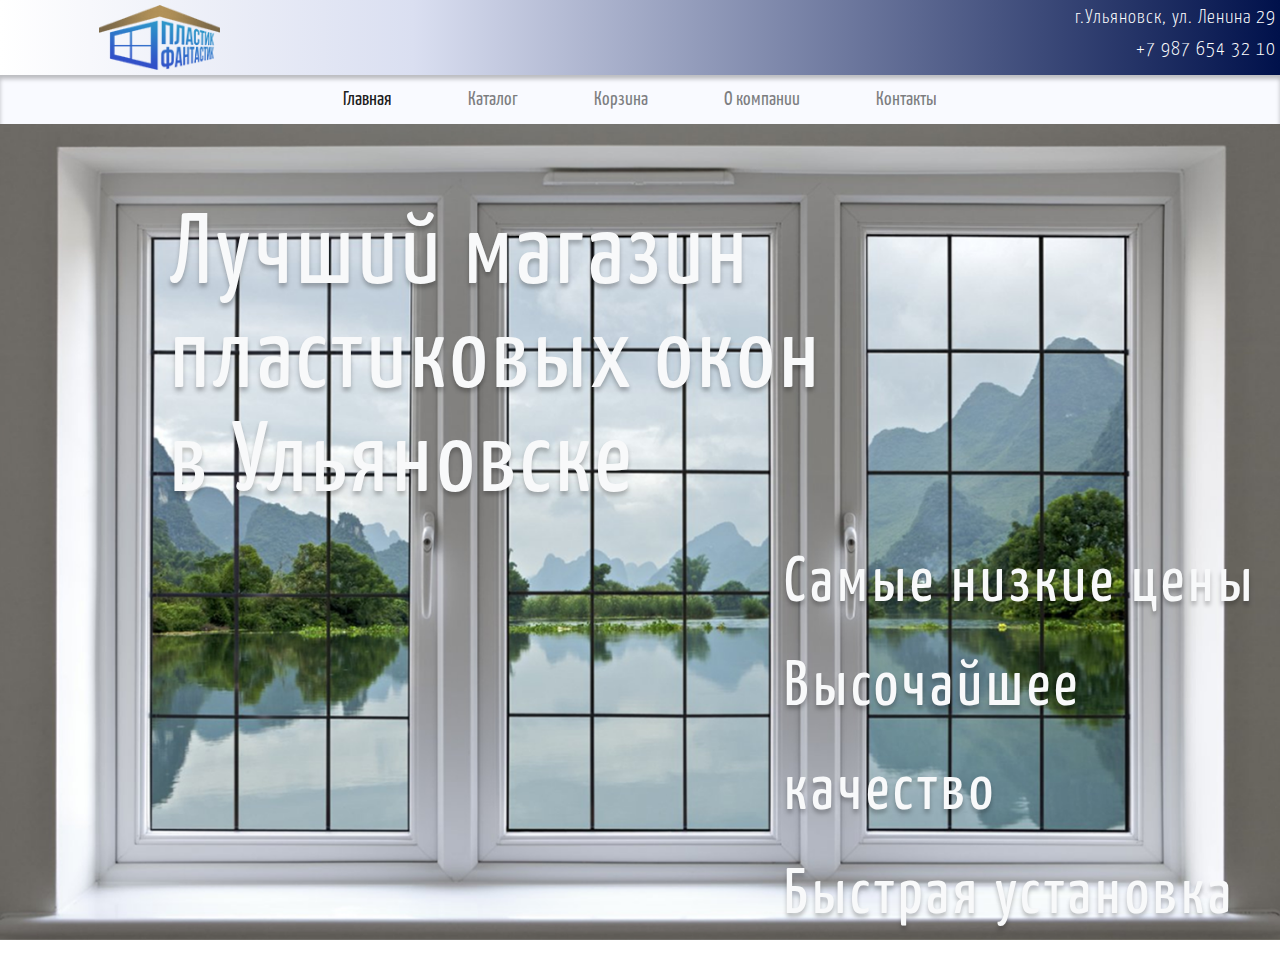
<file: index.html>
<!DOCTYPE html>

<head>
    <title>Главная</title>
    <link type="image/x-icon" rel="shortcut icon" href="resources/favicon.ico">
    <link rel="stylesheet" href="https://stackpath.bootstrapcdn.com/bootstrap/4.5.2/css/bootstrap.min.css"
        integrity="sha384-JcKb8q3iqJ61gNV9KGb8thSsNjpSL0n8PARn9HuZOnIxN0hoP+VmmDGMN5t9UJ0Z" crossorigin="anonymous">
    <script src="https://code.jquery.com/jquery-3.5.1.slim.min.js"
        integrity="sha384-DfXdz2htPH0lsSSs5nCTpuj/zy4C+OGpamoFVy38MVBnE+IbbVYUew+OrCXaRkfj"
        crossorigin="anonymous"></script>
    <script src="https://cdn.jsdelivr.net/npm/popper.js@1.16.1/dist/umd/popper.min.js"
        integrity="sha384-9/reFTGAW83EW2RDu2S0VKaIzap3H66lZH81PoYlFhbGU+6BZp6G7niu735Sk7lN"
        crossorigin="anonymous"></script>
    <script src="https://stackpath.bootstrapcdn.com/bootstrap/4.5.2/js/bootstrap.min.js"
        integrity="sha384-B4gt1jrGC7Jh4AgTPSdUtOBvfO8shuf57BaghqFfPlYxofvL8/KUEfYiJOMMV+rV"
        crossorigin="anonymous"></script>
        <link rel="stylesheet" href="styles.css" />
</head>

<body class="background-image">
    <div class="main-navbar">
        <div class="navbar navbar-light bg-info pt-0 pb-0 pr-1 pl-5 header-background">
            <div class="navbar-brand pt-0 pb-0">
                <a class="nav-link pt-0 pb-0" href="index.html">
                    <img src="resources/logo.png" width="131" alt="Главная">
                </a>
            </div>
            <div class="about-block">
                <p class="about-text-block">г.Ульяновск, ул. Ленина 29 </p>
                <p class="about-text-block">+7 987 654 32 10</p>
            </div>

        </div>
        <nav class="navbar navbar-expand-lg navbar-light bg-white navbar-shadow">
            <ul class="navbar-nav mr-auto mx-auto">
                <li class="nav-item active">
                    <a class="nav-link" href="index.html">Главная <span class="sr-only">(current)</span></a>
                </li>
                <li class="nav-item">
                    <a class="nav-link" href="catalog.html">Каталог</a>
                </li>
                <li class="nav-item">
                    <a class="nav-link" href="cart.html">Корзина</a>
                </li>
                <li class="nav-item">
                    <a class="nav-link" href="about.html">О компании</a>
                </li>
                <li class="nav-item">
                    <a class="nav-link" href="contacts.html">Контакты</a>
                </li>
            </ul>
        </nav>
    </div>
    <p class="text-left text-light mx-3 my-3 about-text-2">
        Лучший магазин<br> пластиковых окон <br>в Ульяновске
    </p>
    <p class="text-right text-light mx-3 my-3 about-text-3">
        Самые низкие цены<br>Высочайшее качество<br>Быстрая установка
    </p>
</body>

</html>
</file>
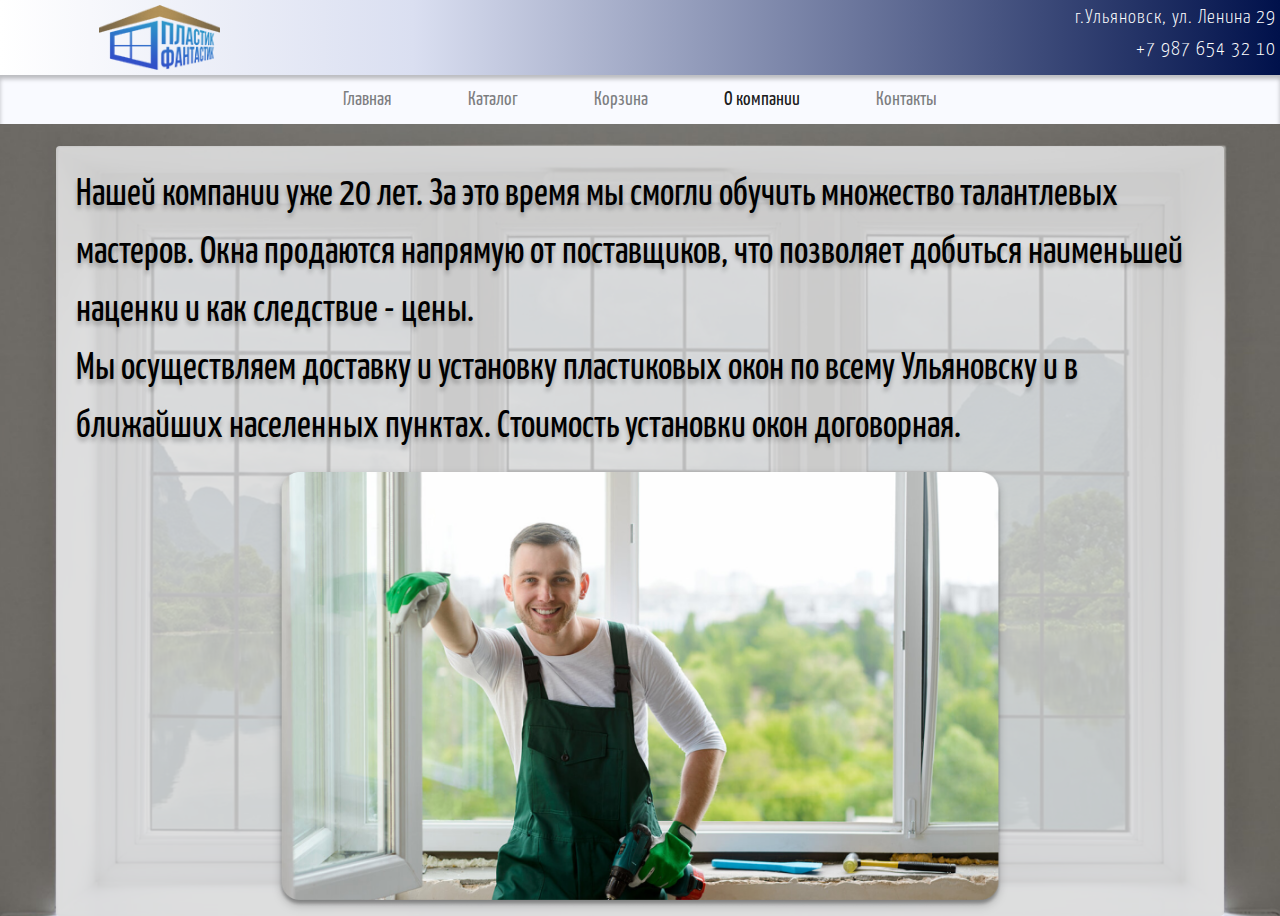
<file: about.html>
<!DOCTYPE html>

<head>
    <title>О компании</title>
    <link type="image/x-icon" rel="shortcut icon" href="resources/favicon.ico">
    <link rel="stylesheet" href="https://stackpath.bootstrapcdn.com/bootstrap/4.5.2/css/bootstrap.min.css"
        integrity="sha384-JcKb8q3iqJ61gNV9KGb8thSsNjpSL0n8PARn9HuZOnIxN0hoP+VmmDGMN5t9UJ0Z" crossorigin="anonymous">
    <script src="https://code.jquery.com/jquery-3.5.1.slim.min.js"
        integrity="sha384-DfXdz2htPH0lsSSs5nCTpuj/zy4C+OGpamoFVy38MVBnE+IbbVYUew+OrCXaRkfj"
        crossorigin="anonymous"></script>
    <script src="https://cdn.jsdelivr.net/npm/popper.js@1.16.1/dist/umd/popper.min.js"
        integrity="sha384-9/reFTGAW83EW2RDu2S0VKaIzap3H66lZH81PoYlFhbGU+6BZp6G7niu735Sk7lN"
        crossorigin="anonymous"></script>
    <script src="https://stackpath.bootstrapcdn.com/bootstrap/4.5.2/js/bootstrap.min.js"
        integrity="sha384-B4gt1jrGC7Jh4AgTPSdUtOBvfO8shuf57BaghqFfPlYxofvL8/KUEfYiJOMMV+rV"
        crossorigin="anonymous"></script>
        <link rel="stylesheet" href="styles.css" />
</head>

<body class="background-image">
    <div class="main-navbar">
        <div class="navbar navbar-light bg-info pt-0 pb-0 pr-1 pl-5 header-background">
            <div class="navbar-brand pt-0 pb-0">
                <a class="nav-link pt-0 pb-0" href="index.html">
                    <img src="resources/logo.png" width="131" alt="Главная">
                </a>
            </div>
            <div class="about-block">
                <p class="about-text-block">г.Ульяновск, ул. Ленина 29 </p>
                <p class="about-text-block">+7 987 654 32 10</p>
            </div>

        </div>
        <nav class="navbar navbar-expand-lg navbar-light bg-white navbar-shadow">
            <ul class="navbar-nav mr-auto mx-auto">
                <li class="nav-item">
                    <a class="nav-link" href="index.html">Главная </a>
                </li>
                <li class="nav-item">
                    <a class="nav-link" href="catalog.html">Каталог</a>
                </li>
                <li class="nav-item">
                    <a class="nav-link" href="cart.html">Корзина</a>
                </li>
                <li class="nav-item active">
                    <a class="nav-link" href="about.html">О компании<span class="sr-only">(current)</span></a>
                </li>
                <li class="nav-item">
                    <a class="nav-link" href="contacts.html">Контакты</a>
                </li>
            </ul>
        </nav>
    </div>
    <div class="mt-5 mr-5 ml-5 bg-light align-items-center about-style">
        <p class="text-left text-dark about-text-4">
            Нашей компании уже 20 лет. За это время мы смогли обучить множество талантлевых мастеров. Окна продаются
            напрямую от поставщиков, что позволяет добиться наименьшей наценки и как следствие - цены.
            <br>Мы осуществляем доставку и установку пластиковых окон по всему Ульяновску и в ближайших населенных пунктах.
            Стоимость установки окон договорная.
        </p>
        <img class="rounded mx-auto d-block about-img" src="resources/aboutImage.png">
    </div>
</body>

</html>
</file>
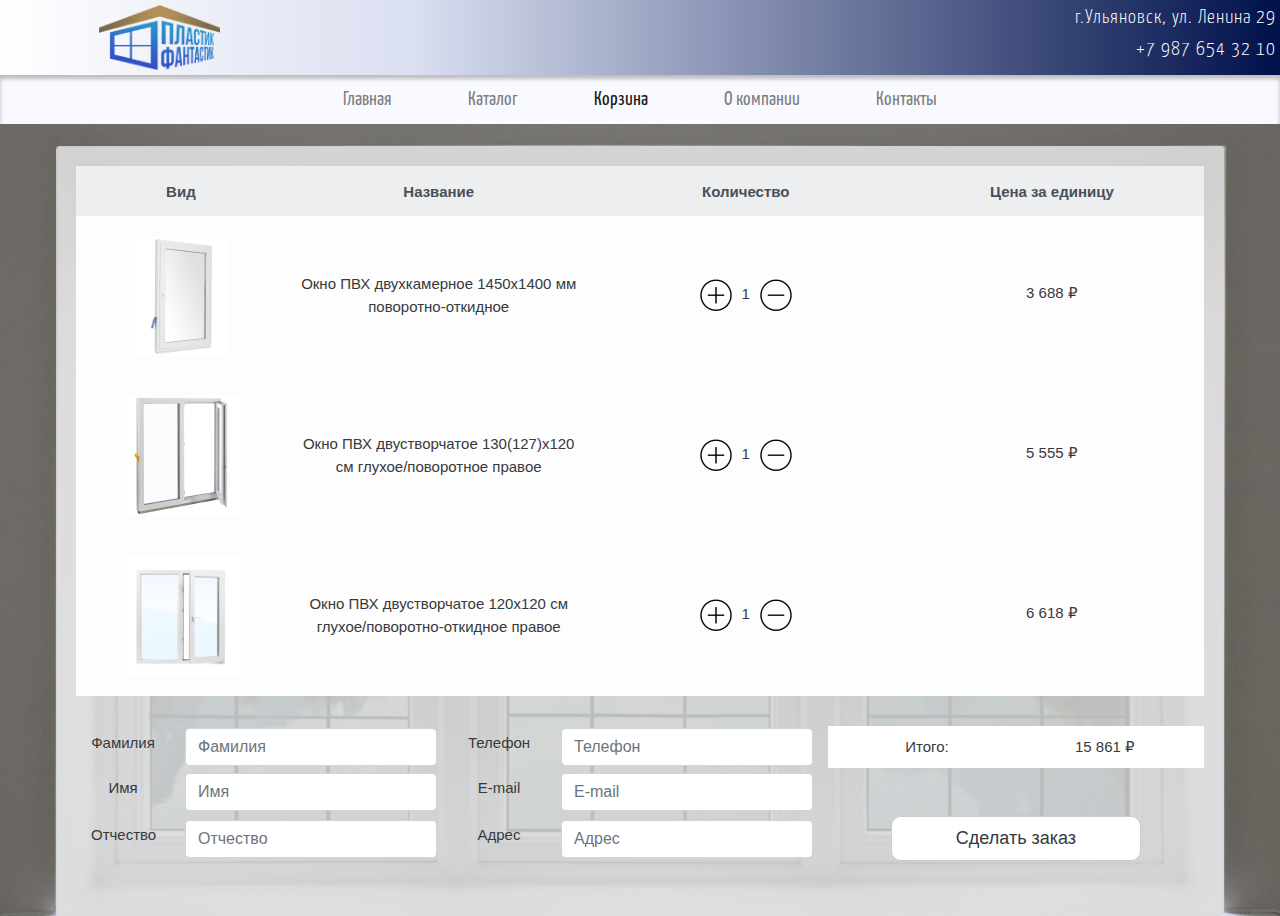
<file: cart.html>
<!DOCTYPE html>

<head>
    <title>Корзина</title>
    <link type="image/x-icon" rel="shortcut icon" href="resources/favicon.ico">
    <link rel="stylesheet" href="https://stackpath.bootstrapcdn.com/bootstrap/4.5.2/css/bootstrap.min.css"
        integrity="sha384-JcKb8q3iqJ61gNV9KGb8thSsNjpSL0n8PARn9HuZOnIxN0hoP+VmmDGMN5t9UJ0Z" crossorigin="anonymous">
    <script src="https://code.jquery.com/jquery-3.5.1.slim.min.js"
        integrity="sha384-DfXdz2htPH0lsSSs5nCTpuj/zy4C+OGpamoFVy38MVBnE+IbbVYUew+OrCXaRkfj"
        crossorigin="anonymous"></script>
    <script src="https://cdn.jsdelivr.net/npm/popper.js@1.16.1/dist/umd/popper.min.js"
        integrity="sha384-9/reFTGAW83EW2RDu2S0VKaIzap3H66lZH81PoYlFhbGU+6BZp6G7niu735Sk7lN"
        crossorigin="anonymous"></script>
    <script src="https://stackpath.bootstrapcdn.com/bootstrap/4.5.2/js/bootstrap.min.js"
        integrity="sha384-B4gt1jrGC7Jh4AgTPSdUtOBvfO8shuf57BaghqFfPlYxofvL8/KUEfYiJOMMV+rV"
        crossorigin="anonymous"></script>
    <link rel="stylesheet" href="styles.css" />
</head>

<body class="background-image">
    <div class="main-navbar">
        <div class="navbar navbar-light bg-info pt-0 pb-0 pr-1 pl-5 header-background">
            <div class="navbar-brand pt-0 pb-0">
                <a class="nav-link pt-0 pb-0" href="index.html">
                    <img src="resources/logo.png" width="131" alt="Главная">
                </a>
            </div>
            <div class="about-block">
                <p class="about-text-block">г.Ульяновск, ул. Ленина 29 </p>
                <p class="about-text-block">+7 987 654 32 10</p>
            </div>

        </div>
        <nav class="navbar navbar-expand-lg navbar-light bg-white navbar-shadow">
            <ul class="navbar-nav mr-auto mx-auto">
                <li class="nav-item">
                    <a class="nav-link" href="index.html">Главная </a>
                </li>
                <li class="nav-item">
                    <a class="nav-link" href="catalog.html">Каталог</a>
                </li>
                <li class="nav-item active">
                    <a class="nav-link" href="cart.html">Корзина<span class="sr-only">(current)</span></a>
                </li>
                <li class="nav-item">
                    <a class="nav-link" href="about.html">О компании</a>
                </li>
                <li class="nav-item">
                    <a class="nav-link" href="contacts.html">Контакты</a>
                </li>
            </ul>
        </nav>
    </div>
    <div class="mt-5 mr-5 ml-5 bg-light align-items-center cart-style">
        <table class="table table-borderless table-light cart-table">
            <thead class="thead-light text-center">
                <tr>
                    <th scope="col" id="th7">Вид</th>
                    <th scope="col" id="th8">Название</th>
                    <th scope="col" id="th9">Количество</th>
                    <th scope="col" id="th10">Цена за единицу</th>
                </tr>
            </thead>
            <tbody class="text-center">
                <tr>
                    <td><img src="resources/window1.png" height="120" width="auto"></td>
                    <td>Окно ПВХ двухкамерное 1450х1400 мм поворотно-откидное</td>
                    <td>
                        <div class="addButton">
                            <a class="nav-link p-0 plusButton" href="#">
                                <img src="resources/plus.png" alt="+">
                            </a>
                            <p class="text-center text-on-add">1</p>
                            <a class="nav-link p-0 minusButton" href="#">
                                <img src="resources/minus.png" alt="-">
                            </a>
                        </div>
                    </td>
                    <td>
                        <p class="text-center">3 688 ₽</p>

                    </td>
                </tr>
                <tr>
                    <td><img src="resources/window2.png" height="120" width="auto"></td>
                    <td>Окно ПВХ двустворчатое 130(127)х120 см глухое/поворотное правое
                    </td>
                    <td>
                        <div class="addButton">
                            <a class="nav-link p-0 plusButton" href="#">
                                <img src="resources/plus.png" alt="+">
                            </a>
                            <p class="text-center text-on-add">1</p>
                            <a class="nav-link p-0 minusButton" href="#">
                                <img src="resources/minus.png" alt="-">
                            </a>
                        </div>
                    </td>
                    <td>
                        <p class="text-center">5 555 ₽</p>
                    </td>
                </tr>
                <tr>
                    <td><img src="resources/window3.png" height="120" width="auto"></td>
                    <td>Окно ПВХ двустворчатое 120х120 см глухое/поворотно-откидное правое</td>

                    <td>
                        <div class="addButton">
                            <a class="nav-link p-0 plusButton" href="#">
                                <img src="resources/plus.png" alt="+">
                            </a>
                            <p class="text-center text-on-add">1</p>
                            <a class="nav-link p-0 minusButton" href="#">
                                <img src="resources/minus.png" alt="-">
                            </a>
                        </div>
                    </td>
                    <td>
                        <p class="text-center">6 618 ₽</p>
                    </td>
                </tr>
            </tbody>
        </table>
        <div class="container pb-2 input-fields">
            <div class="row align-items-center">
                <div class="col-1">
                    <label for="lastName" class="text-left">Фамилия</label>
                </div>
                <div class="col-3">
                    <input type="text" class="form-control" id="lastName" name="lastName" placeholder="Фамилия">
                </div>
                <div class="col-1">
                    <label for="mobileNo" class="text-left">Телефон</label>
                </div>
                <div class="col-3">
                    <input type="phone" class="form-control" id="mobileNo" name="mobileNo" placeholder="Телефон">
                </div>
                <div class="col-4 total">
                    <div class="col">
                        <p class="text-center total-text">Итого:</p>
                    </div>
                    <div class="col">
                        <p class="text-center total-text">15 861 ₽</p>
                    </div>
                </div>
            </div>
            <div class="row align-items-center">
                <div class="col-1">
                    <label for="firstName" class="text-left">Имя</label>
                </div>
                <div class="col-3">
                    <input type="text" class="form-control" id="firstName" name="firstName" placeholder="Имя">
                </div>
                <div class="col-1">
                    <label for="email" class="text-left">E-mail</label>
                </div>
                <div class="col-3">
                    <input type="email" class="form-control" id="email" name="email" placeholder="E-mail">
                </div>
            </div>
            <div class="row align-items-center">
                <div class="col-1">
                    <label for="middleName" class="text-left">Отчество</label>
                </div>
                <div class="col-3">
                    <input type="text" class="form-control" id="middleName" name="middleName" placeholder="Отчество">
                </div>
                <div class="col-1">
                    <label for="address" class="text-left">Адрес</label>
                </div>
                <div class="col-3">
                    <input type="text" class="form-control" id="address" name="address" placeholder="Адрес">
                </div>
                <div class="col-4 text-center">
                    <button type="button" class="btn btn-outline-dark ">Сделать заказ</button>
                </div>
            </div>
        </div>
    </div>
</body>

</html>
</file>
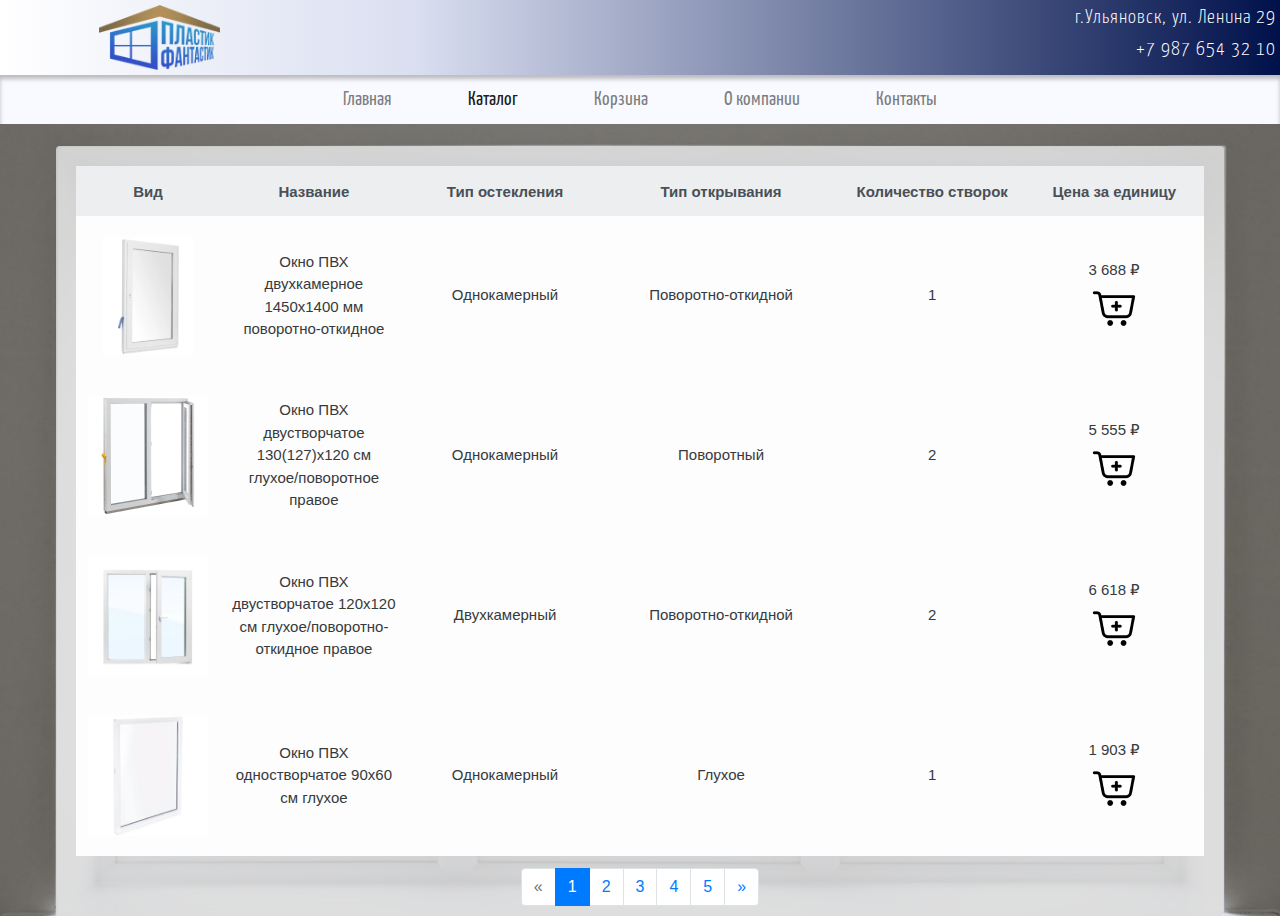
<file: catalog.html>
<!DOCTYPE html>

<head>
    <title>Каталог</title>
    <link type="image/x-icon" rel="shortcut icon" href="resources/favicon.ico">
    <link rel="stylesheet" href="https://stackpath.bootstrapcdn.com/bootstrap/4.5.2/css/bootstrap.min.css"
        integrity="sha384-JcKb8q3iqJ61gNV9KGb8thSsNjpSL0n8PARn9HuZOnIxN0hoP+VmmDGMN5t9UJ0Z" crossorigin="anonymous">
    <script src="https://code.jquery.com/jquery-3.5.1.slim.min.js"
        integrity="sha384-DfXdz2htPH0lsSSs5nCTpuj/zy4C+OGpamoFVy38MVBnE+IbbVYUew+OrCXaRkfj"
        crossorigin="anonymous"></script>
    <script src="https://cdn.jsdelivr.net/npm/popper.js@1.16.1/dist/umd/popper.min.js"
        integrity="sha384-9/reFTGAW83EW2RDu2S0VKaIzap3H66lZH81PoYlFhbGU+6BZp6G7niu735Sk7lN"
        crossorigin="anonymous"></script>
    <script src="https://stackpath.bootstrapcdn.com/bootstrap/4.5.2/js/bootstrap.min.js"
        integrity="sha384-B4gt1jrGC7Jh4AgTPSdUtOBvfO8shuf57BaghqFfPlYxofvL8/KUEfYiJOMMV+rV"
        crossorigin="anonymous"></script>
        <link rel="stylesheet" href="styles.css" />
</head>

<body class="background-image">
    <div class="main-navbar">
        <div class="navbar navbar-light bg-info pt-0 pb-0 pr-1 pl-5 header-background">
            <div class="navbar-brand pt-0 pb-0">
                <a class="nav-link pt-0 pb-0" href="index.html">
                    <img src="resources/logo.png" width="131" alt="Главная">
                </a>
            </div>
            <div class="about-block">
                <p class="about-text-block">г.Ульяновск, ул. Ленина 29 </p>
                <p class="about-text-block">+7 987 654 32 10</p>
            </div>

        </div>
        <nav class="navbar navbar-expand-lg navbar-light bg-white navbar-shadow">
            <ul class="navbar-nav mr-auto mx-auto">
                <li class="nav-item ">
                    <a class="nav-link" href="index.html">Главная </a>
                </li>
                <li class="nav-item active">
                    <a class="nav-link" href="catalog.html">Каталог<span class="sr-only">(current)</span></a>
                </li>
                <li class="nav-item">
                    <a class="nav-link" href="cart.html">Корзина</a>
                </li>
                <li class="nav-item">
                    <a class="nav-link" href="about.html">О компании</a>
                </li>
                <li class="nav-item">
                    <a class="nav-link" href="contacts.html">Контакты</a>
                </li>
            </ul>
        </nav>
    </div>
    <div class="mt-5 mr-5 ml-5 bg-light align-items-center catalog-style">
        <table class="table table-borderless table-light table-style">
            <thead class="thead-light text-center">
                <tr >
                    <th scope="col" id="th1">Вид</th>
                    <th scope="col" id="th2">Название</th>
                    <th scope="col" id="th3">Тип остекления</th>
                    <th scope="col" id="th4">Тип открывания</th>
                    <th scope="col" id="th5">Количество створок</th>
                    <th scope="col" id="th6">Цена за единицу</th>
                </tr>
            </thead>
            <tbody class="text-center">
                <tr>
                    <td><img src="resources/window1.png" height="120" width="auto"></td>
                    <td>Окно ПВХ двухкамерное 1450х1400 мм поворотно-откидное</td>
                    <td>Однокамерный</td>
                    <td>Поворотно-откидной</td>
                    <td>1</td>
                    <td>
                        <p class="text-center">3 688 ₽</p>
                        <a class="nav-link p-0 add-button" href="#">
                            <img src="resources/add-shopping-cart.png" alt="Добавить в корзину">
                        </a>
                    </td>
                </tr>
                <tr>
                    <td><img src="resources/window2.png" height="120" width="auto"></td>
                    <td>Окно ПВХ двустворчатое 130(127)х120 см глухое/поворотное правое
                    </td>
                    <td>Однокамерный</td>
                    <td>Поворотный</td>
                    <td>2</td>
                    <td>
                        <p class="text-center">5 555 ₽</p>
                        <a class="nav-link p-0 add-button" href="#">
                            <img src="resources/add-shopping-cart.png" alt="Добавить в корзину">
                        </a>
                    </td>
                </tr>
                <tr>
                    <td><img src="resources/window3.png" height="120" width="auto"></td>
                    <td>Окно ПВХ двустворчатое 120х120 см глухое/поворотно-откидное правое</td>
                    <td>Двухкамерный</td>
                    <td>Поворотно-откидной</td>
                    <td>2</td>
                    <td>
                        <p class="text-center">6 618 ₽</p>
                        <a class="nav-link p-0 add-button" href="#">
                            <img src="resources/add-shopping-cart.png" alt="Добавить в корзину">
                        </a>
                    </td>
                </tr>
                <tr>
                    <td><img src="resources/window4.png" height="120" width="auto"></td>
                    <td>Окно ПВХ одностворчатое 90х60 см глухое</td>
                    <td>Однокамерный</td>
                    <td>Глухое</td>
                    <td>1</td>
                    <td>
                        <p class="text-center">1 903 ₽</p>
                        <a class="nav-link p-0 add-button" href="#">
                            <img src="resources/add-shopping-cart.png" alt="Добавить в корзину">
                        </a>
                    </td>
                </tr>
            </tbody>
        </table>
        <nav aria-label="Page navigation">
            <ul class="pagination justify-content-center pb-2">
                <li class="page-item disabled">
                    <a class="page-link" href="#" aria-label="Previous">
                        <span aria-hidden="true">&laquo;</span>
                        <span class="sr-only">Previous</span>
                    </a>
                </li>
                <li class="page-item active">
                    <a class="page-link" href="#">
                        1
                    </a>
                </li>
                <li class="page-item ">
                    <a class="page-link" href="#">
                        2
                    </a>
                </li>
                <li class="page-item">
                    <a class="page-link" href="#">
                        3
                    </a>
                </li>
                <li class="page-item">
                    <a class="page-link" href="#">
                        4
                    </a>
                </li>
                <li class="page-item">
                    <a class="page-link" href="#">
                        5
                    </a>
                </li>
                <li class="page-item">
                    <a class="page-link" href="#" aria-label="Next">
                        <span aria-hidden="true">&raquo;</span>
                        <span class="sr-only">Next</span>
                    </a>
                </li>
            </ul>
        </nav>
    </div>
</body>

</html>
</file>
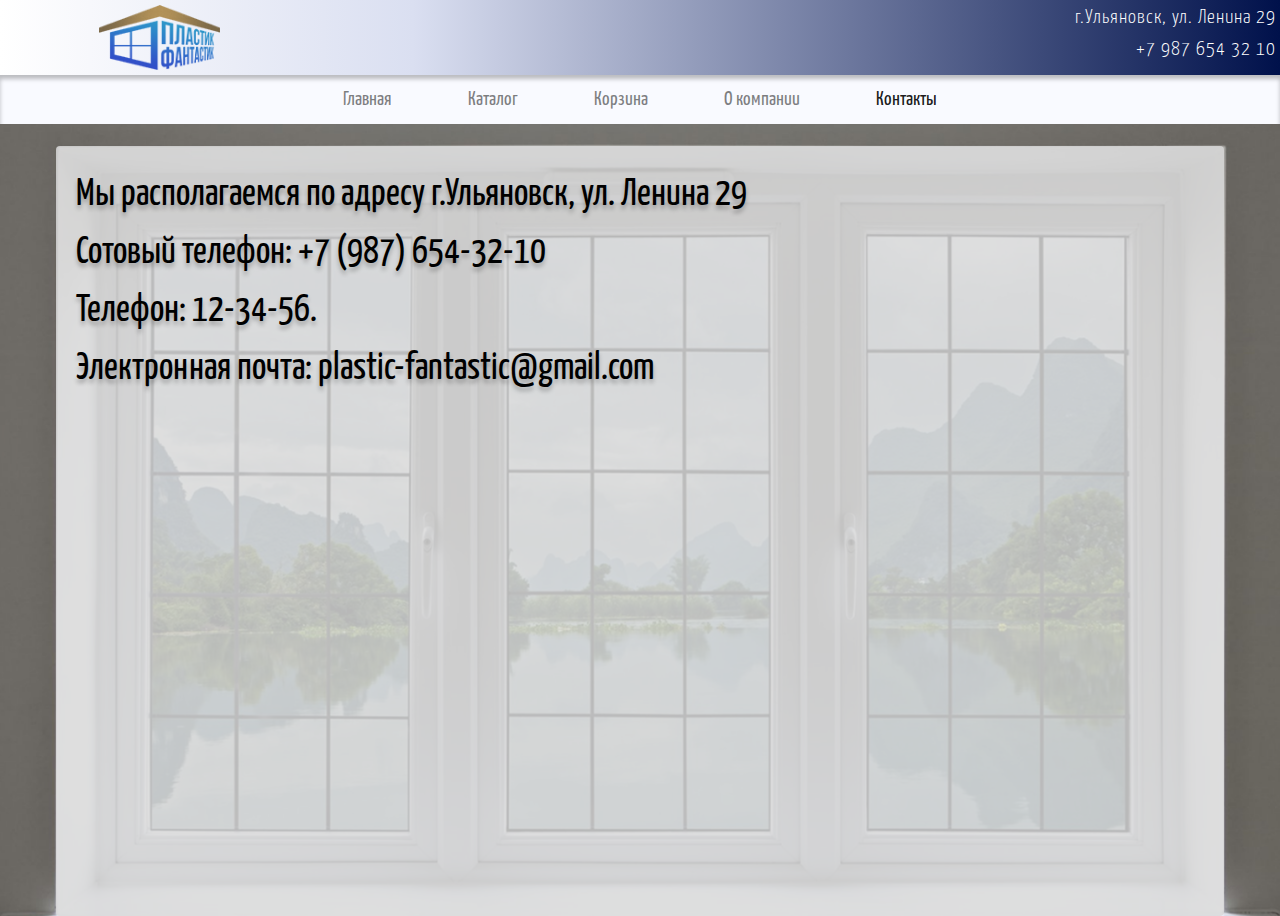
<file: contacts.html>
<!DOCTYPE html>

<head>
    <title>Контакты</title>
    <link type="image/x-icon" rel="shortcut icon" href="resources/favicon.ico">
    <link rel="stylesheet" href="https://stackpath.bootstrapcdn.com/bootstrap/4.5.2/css/bootstrap.min.css"
        integrity="sha384-JcKb8q3iqJ61gNV9KGb8thSsNjpSL0n8PARn9HuZOnIxN0hoP+VmmDGMN5t9UJ0Z" crossorigin="anonymous">
    <script src="https://code.jquery.com/jquery-3.5.1.slim.min.js"
        integrity="sha384-DfXdz2htPH0lsSSs5nCTpuj/zy4C+OGpamoFVy38MVBnE+IbbVYUew+OrCXaRkfj"
        crossorigin="anonymous"></script>
    <script src="https://cdn.jsdelivr.net/npm/popper.js@1.16.1/dist/umd/popper.min.js"
        integrity="sha384-9/reFTGAW83EW2RDu2S0VKaIzap3H66lZH81PoYlFhbGU+6BZp6G7niu735Sk7lN"
        crossorigin="anonymous"></script>
    <script src="https://stackpath.bootstrapcdn.com/bootstrap/4.5.2/js/bootstrap.min.js"
        integrity="sha384-B4gt1jrGC7Jh4AgTPSdUtOBvfO8shuf57BaghqFfPlYxofvL8/KUEfYiJOMMV+rV"
        crossorigin="anonymous"></script>
        <link rel="stylesheet" href="styles.css" />
</head>

<body class="background-image">
    <div class="main-navbar">
        <div class="navbar navbar-light bg-info pt-0 pb-0 pr-1 pl-5 header-background">
            <div class="navbar-brand pt-0 pb-0">
                <a class="nav-link pt-0 pb-0" href="index.html">
                    <img src="resources/logo.png" width="131" alt="Главная">
                </a>
            </div>
            <div class="about-block">
                <p class="about-text-block">г.Ульяновск, ул. Ленина 29 </p>
                <p class="about-text-block">+7 987 654 32 10</p>
            </div>

        </div>
        <nav class="navbar navbar-expand-lg navbar-light bg-white navbar-shadow">
            <ul class="navbar-nav mr-auto mx-auto">
                <li class="nav-item">
                    <a class="nav-link" href="index.html">Главная </a>
                </li>
                <li class="nav-item">
                    <a class="nav-link" href="catalog.html">Каталог</a>
                </li>
                <li class="nav-item">
                    <a class="nav-link" href="cart.html">Корзина</a>
                </li>
                <li class="nav-item">
                    <a class="nav-link" href="about.html">О компании</a>
                </li>
                <li class="nav-item active">
                    <a class="nav-link" href="contacts.html">Контакты<span class="sr-only">(current)</span></a>
                </li>
            </ul>
        </nav>
    </div>
    <div class="mt-5 mr-5 ml-5 bg-light align-items-center contacts-style">
        <p class="text-left text-dark about-text-4">
            Мы располагаемся по адресу г.Ульяновск, ул. Ленина 29<br/>
            Сотовый телефон: +7 (987) 654-32-10<br/>
            Телефон: 12-34-56.<br/>
            Электронная почта: plastic-fantastic@gmail.com
        </p>
    </div>
</body>

</html>
</file>
<file: styles.css>
.navbar{
    background-color: #F9FAFF !important;
}

.navbar-shadow{
    box-shadow: inset 0px 4px 4px rgba(0, 0, 0, 0.25);
}
.about-block{
    margin-top: 10px;
}

.navbar img{
    padding: 5px;
}
.header-background{
    background: linear-gradient(90deg, #FFFFFF 0%, #DADFF1 32.29%, #00114B 100%);
}

.background-image{
    background-image: url(resources/background3.png);
    background-position: center 100px;
    background-size: auto 840px;
    background-repeat: no-repeat;
	text-align: center;
}

.catalog-style{
    position: static ;

	padding: 20px 20px 10px 20px;
	display: inline-block;
	vertical-align: middle;

    margin-top: 22px !important;
    margin-left: 0 !important;
    margin-right: 0 !important;
    background: #d8d8d8d9 !important;
    width: 1168px;
    height: 770px;
    border-radius: 4px;
}

.cart-style{
    position: static ;

	padding: 20px 20px 10px 20px;
	display: inline-block;
	vertical-align: middle;

    margin-top: 22px !important;
    margin-left: 0 !important;
    margin-right: 0 !important;
    background: #d8d8d8d9 !important;
    width: 1168px;
    height: 770px;
    border-radius: 4px;
}

.about-style{
    position: static ;

	padding: 20px 20px 10px 20px;
	display: inline-block;
	vertical-align: middle;

    margin-top: 22px !important;
    margin-left: 0 !important;
    margin-right: 0 !important;
    background: #d8d8d8d9 !important;
    width: 1168px;
    height: 770px;
    border-radius: 4px;

}

.contacts-style{
    position: static ;

	padding: 20px 20px 10px 20px;
	display: inline-block;
	vertical-align: middle;

    margin-top: 22px !important;
    margin-left: 0 !important;
    margin-right: 0 !important;
    background: #d8d8d8d9 !important;
    width: 1168px;
    height: 770px;
    border-radius: 4px;

}

.cart-table{
    margin-bottom: 30px;
}

table{
    font-family: Arial;
    font-size: 15px;
    color: #373A3C;
}
#th1{
    width: 134px;
    height: 50px;
}

#th2{
    width: 203px;
}

#th3{
    width: 213px;
}

 #th4{
    width: 273px;
}

#th5{
    width: 206px;
}

#th6{
    width: 206px;
}

#th7{
    width: 220px;
    height: 50px;
}

#th8{
    width: 334px;
}

#th9{
    width: 338px;
}

#th10{
    width: 338px;
}

td{   
    vertical-align: middle !important;
}

td p{
    margin-bottom: 4px !important;
}

tbody tr{
    height: 160px !important;
}
thead tr th{
    background-color: #ECEEEF !important;

}
.pagination{
    margin: 0px !important;
    padding: 0px !important;
}

.table-style{
    margin-bottom: 12px !important;
}

.addButton{
    display: inline-flex;
}

.plusButton{
    margin-right: 10px;
}

.minusButton{
    margin-left: 10px;
}

.text-on-add{
    padding-top: 5px;
}

.text-left,
.text-right,
.text-center{
    font-family: Arial;
    font-size: 15px;
    color: #373A3C;
}

.row{
    margin-bottom: 5px;
}

.total{
    display: inline-flex;
    background-color: white;
    padding: 10px;
}

.total-text{
    margin-bottom: 0 !important;
}

.btn{
    background: #FFFFFF !important;
    border: 1px solid #CCCCCC !important;
    box-sizing: border-box !important;
    border-radius: 10px !important;
    font-size: 18px !important;
    width: 250px !important;
    height: 45px !important;
    
}

.btn:hover {
    color: rgb(168, 168, 168);
}

.plusButton:hover,
.minusButton:hover,
.add-button:hover
{
    opacity: 50%;
}

.input-fields{
margin-bottom: 32px;
}

.about-text-block{
    font-family: 'YanoneKaffeesatzLight';
    font-style: normal;
    font-weight: normal;
    font-size: 20px;
    line-height: 16px;

    display: block;
    align-items: center;
    text-align: right;
    letter-spacing: 1px;

    color: #FFFFFF;
}

.navbar .nav-link{
    font-family: 'YanoneKaffeesatz';
    font-style: normal;
    font-weight: normal;
    font-size: 20px;
    line-height: 17px;

    align-items: flex-end;
    margin-inline: 30px;
    color: #210C0C;
}


.about-text-2{
    padding-left: 12%;
    padding-top: 5%;
    font-family: 'YanoneKaffeesatz';
    font-style: normal;
    font-weight: normal;
    font-size: 100px;
    line-height: 104px;
    /* or 104% */

    letter-spacing: 4px;
    
    color: #FFFFFF;
    
    text-shadow: 0px 4px 4px rgba(0, 0, 0, 0.25);
}

.about-text-3{
    padding-left: 60%;
    
    font-family: 'YanoneKaffeesatz';
    font-style: normal;
    font-weight: normal;
    font-size: 64px;
    line-height: 104px;
    /* or 163% */
    text-align: left !important;
    letter-spacing: 4px;

    color: #FFFFFF;

    text-shadow: 0px 4px 4px rgba(0, 0, 0, 0.25);
}

.about-text-4{
    font-family: 'YanoneKaffeesatz';
    font-style: normal;
    font-weight: normal;
    font-size: 38px;
    line-height: 58px;
    /* or 145% */
    color: #000000 !important;

    text-shadow: 0px 4px 4px rgba(0, 0, 0, 0.25);
}
.about-img{
    filter: drop-shadow(0px 4px 4px rgba(0, 0, 0, 0.25));
    border-radius: 20px;
    width: auto;
    height: 435px;
}

@font-face {
    font-family: "YanoneKaffeesatz"; 
    src: url("resources/YanoneKaffeesatz.ttf") format("truetype"); 
    font-style: normal; 
    font-weight: normal; 
} 

@font-face {
    font-family: "YanoneKaffeesatzLight"; 
    src: url("resources/YanoneKaffeesatz-Light.ttf") format("truetype"); 
    font-style: normal; 
    font-weight: normal; 
}
</file>
